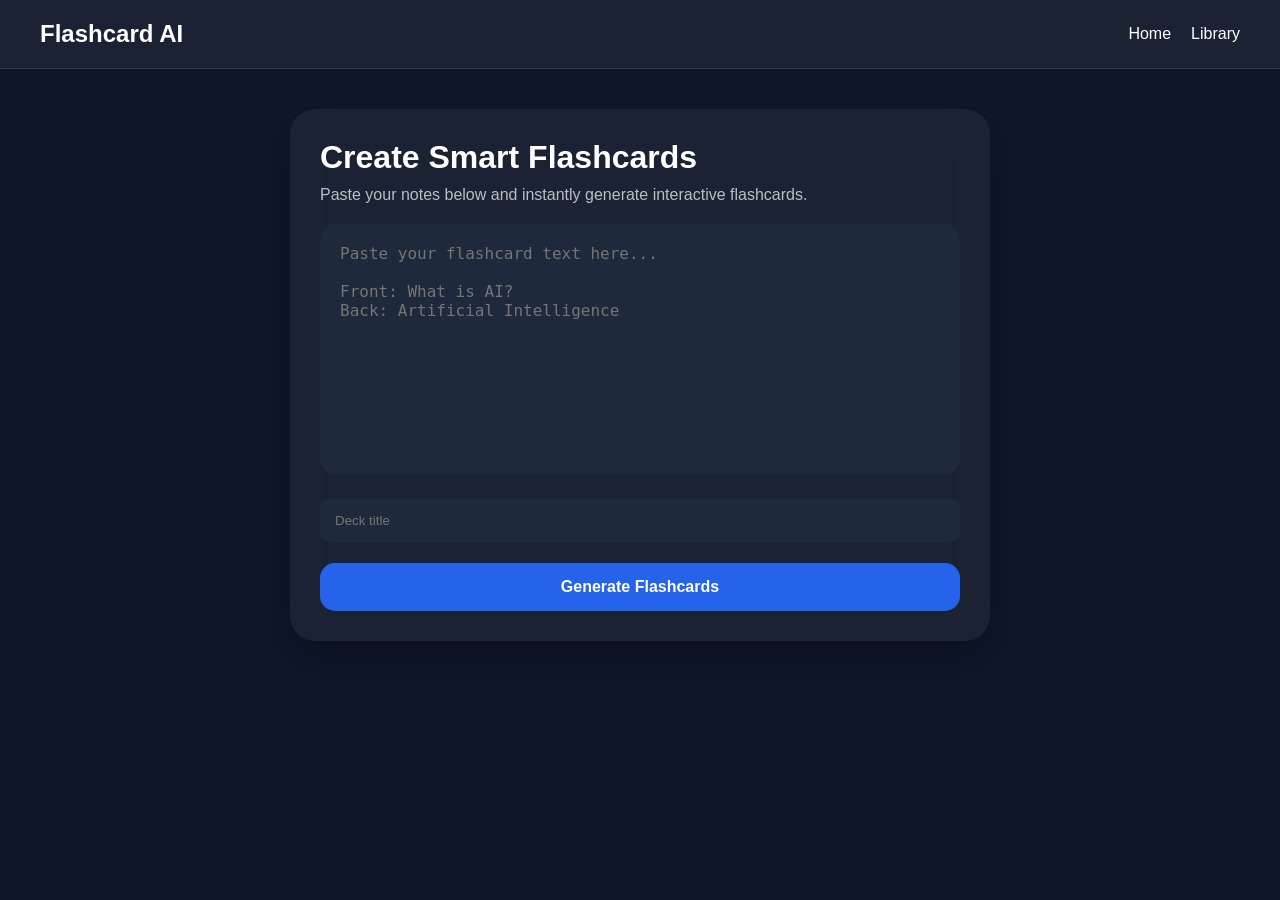
<file: index.html>
<!DOCTYPE html>
<html lang="en">
<head>
  <meta charset="UTF-8">
  <meta name="viewport" content="width=device-width, initial-scale=1.0">
  <title>Flashcard AI</title>
  <link rel="stylesheet" href="style.css">
</head>
<body>

  <nav class="navbar">
    <div class="logo">Flashcard AI</div>

    <div class="nav-links">
      <a href="index.html">Home</a>
      <a href="library.html">Library</a>
    </div>
  </nav>

  <main class="home-page">

    <div class="hero-card">

      <h1>Create Smart Flashcards</h1>

      <p>
        Paste your notes below and instantly generate interactive flashcards.
      </p>

      <textarea id="inputText" placeholder="Paste your flashcard text here...

Front: What is AI?
Back: Artificial Intelligence"></textarea>

      <input type="text" id="deckTitle" placeholder="Deck title">

      <button id="generateBtn">Generate Flashcards</button>

    </div>

  </main>

  <script src="app.js"></script>

</body>
</html>
</file>
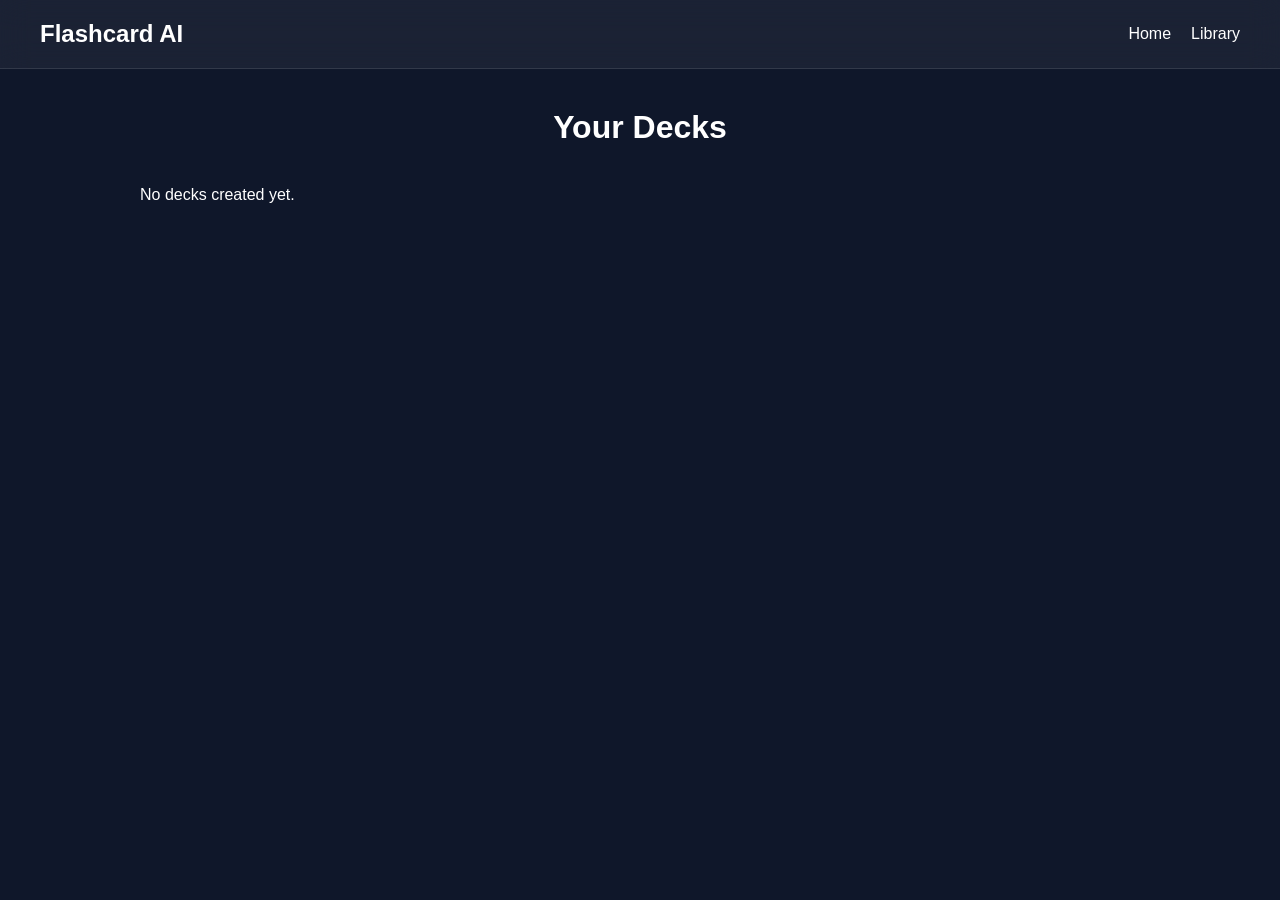
<file: library.html>
<!DOCTYPE html>
<html lang="en">
<head>
  <meta charset="UTF-8">
  <meta name="viewport" content="width=device-width, initial-scale=1.0">
  <title>Library</title>
  <link rel="stylesheet" href="style.css">
</head>
<body>

  <nav class="navbar">
    <div class="logo">Flashcard AI</div>

    <div class="nav-links">
      <a href="index.html">Home</a>
      <a href="library.html">Library</a>
    </div>
  </nav>

  <main class="library-page">

    <h1>Your Decks</h1>

    <div id="deckContainer" class="deck-grid"></div>

  </main>

  <script src="library.js"></script>

</body>
</html>
</file>
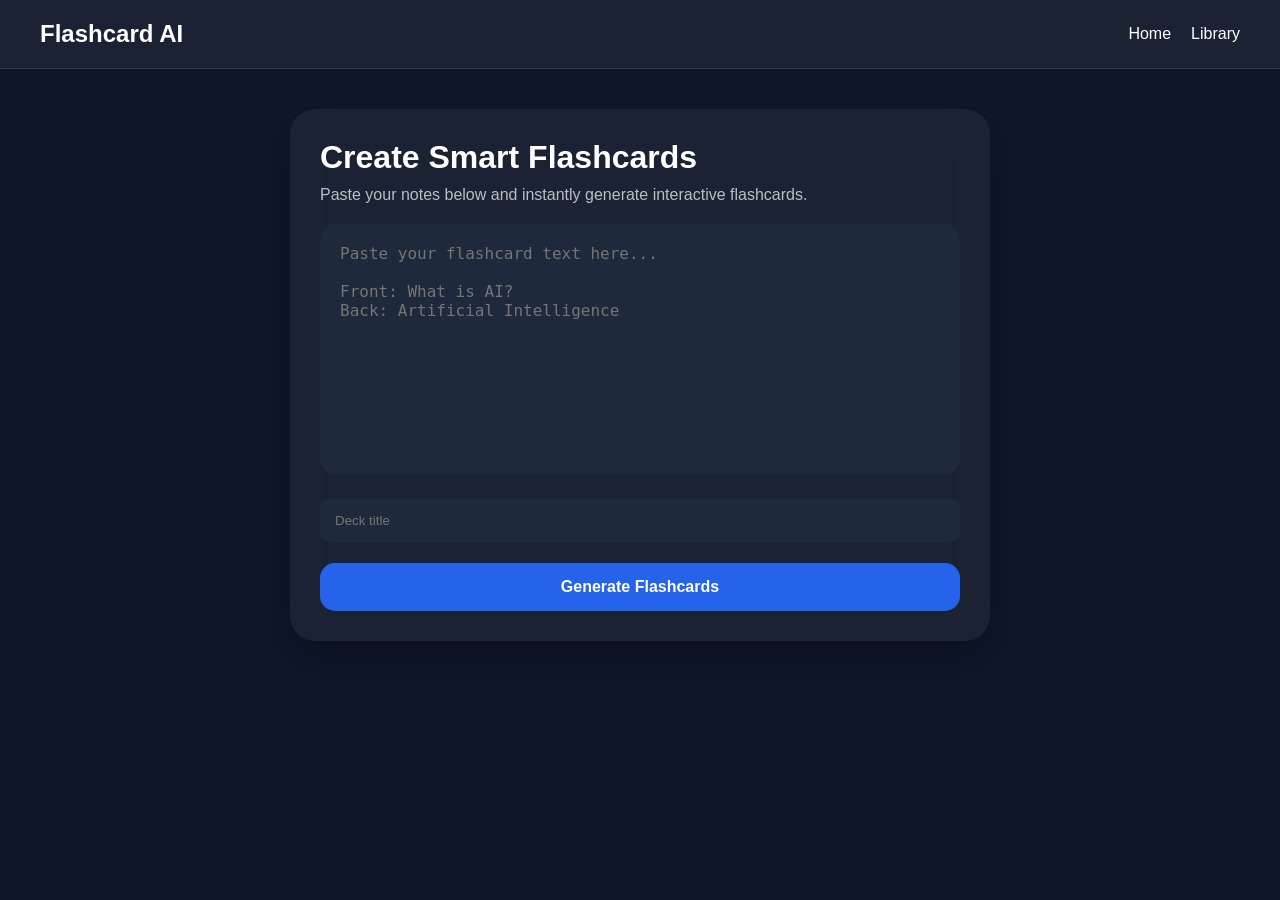
<file: viewer.html>
<!DOCTYPE html>
<html lang="en">
<head>
  <meta charset="UTF-8">
  <meta name="viewport" content="width=device-width, initial-scale=1.0">
  <title>Study Deck</title>
  <link rel="stylesheet" href="style.css">
</head>
<body>

  <nav class="navbar">
    <div class="logo">Flashcard AI</div>

    <div class="nav-links">
      <a href="index.html">Home</a>
      <a href="library.html">Library</a>
    </div>
  </nav>

  <main class="viewer-page">

    <div class="deck-header">
      <h1 id="deckName">Deck</h1>
      <p id="cardCounter">1 / 1</p>
    </div>

    <div class="flashcard-wrapper">

      <button class="nav-btn" id="prevBtn">&#8592;</button>

      <div class="flashcard" id="flashcard">

        <div class="flashcard-inner">

          <div class="flashcard-front"></div>

          <div class="flashcard-back"></div>

        </div>

      </div>

      <button class="nav-btn" id="nextBtn">&#8594;</button>

    </div>

    <p class="tap-text">Tap card to flip</p>

    <button id="shareBtn" class="share-btn">
      Share Deck
    </button>

  </main>

  <script src="viewer.js"></script>

</body>
</html>
</file>
<file: style.css>
*{
  margin:0;
  padding:0;
  box-sizing:border-box;
}

body{
  font-family:Arial, sans-serif;
  background:#0f172a;
  color:white;
  min-height:100vh;
}

.navbar{
  display:flex;
  justify-content:space-between;
  align-items:center;
  padding:20px 40px;
  background:rgba(255,255,255,0.05);
  backdrop-filter:blur(15px);
  border-bottom:1px solid rgba(255,255,255,0.1);
}

.logo{
  font-size:24px;
  font-weight:bold;
}

.nav-links{
  display:flex;
  gap:20px;
}

.nav-links a{
  color:white;
  text-decoration:none;
}

.home-page,
.viewer-page,
.library-page{
  padding:40px 20px;
  display:flex;
  flex-direction:column;
  align-items:center;
}

.hero-card{
  width:100%;
  max-width:700px;
  background:rgba(255,255,255,0.05);
  padding:30px;
  border-radius:25px;
  backdrop-filter:blur(20px);
  box-shadow:0 15px 40px rgba(0,0,0,0.3);
}

.hero-card h1{
  margin-bottom:10px;
}

.hero-card p{
  opacity:0.7;
  margin-bottom:20px;
}

textarea{
  width:100%;
  height:250px;
  border:none;
  outline:none;
  border-radius:15px;
  padding:20px;
  font-size:16px;
  resize:none;
  background:#1e293b;
  color:white;
  margin-bottom:20px;
}

input{
  width:100%;
  padding:15px;
  border:none;
  border-radius:12px;
  margin-bottom:20px;
  background:#1e293b;
  color:white;
}

button{
  cursor:pointer;
}

#generateBtn,
.share-btn{
  width:100%;
  padding:15px;
  border:none;
  border-radius:15px;
  background:#2563eb;
  color:white;
  font-size:16px;
  font-weight:bold;
}

.flashcard-wrapper{
  display:flex;
  align-items:center;
  gap:20px;
  margin-top:40px;
}

.flashcard{
  width:350px;
  height:240px;
  perspective:1000px;
}

.flashcard-inner{
  width:100%;
  height:100%;
  position:relative;
  transition:transform 0.6s;
  transform-style:preserve-3d;
}

.flashcard.flipped .flashcard-inner{
  transform:rotateY(180deg);
}

.flashcard-front,
.flashcard-back{
  position:absolute;
  width:100%;
  height:100%;
  backface-visibility:hidden;
  border-radius:25px;
  display:flex;
  justify-content:center;
  align-items:center;
  padding:20px;
  text-align:center;
  font-size:22px;
  background:rgba(255,255,255,0.08);
  backdrop-filter:blur(20px);
}

.flashcard-back{
  transform:rotateY(180deg);
  background:#2563eb;
}

.nav-btn{
  width:55px;
  height:55px;
  border:none;
  border-radius:50%;
  background:#1e293b;
  color:white;
  font-size:24px;
}

.tap-text{
  margin-top:20px;
  opacity:0.6;
}

.deck-grid{
  width:100%;
  max-width:1000px;
  display:grid;
  grid-template-columns:repeat(auto-fit,minmax(250px,1fr));
  gap:20px;
  margin-top:40px;
}

.deck-card{
  background:rgba(255,255,255,0.05);
  padding:25px;
  border-radius:20px;
  backdrop-filter:blur(15px);
  cursor:pointer;
  transition:0.3s;
}

.deck-card:hover{
  transform:translateY(-5px);
}

.deck-card h3{
  margin-bottom:10px;
}

.deck-card p{
  opacity:0.7;
}

@media(max-width:768px){

  .navbar{
    padding:20px;
  }

  .flashcard{
    width:260px;
    height:200px;
  }

  .flashcard-front,
  .flashcard-back{
    font-size:18px;
  }

}
</file>
